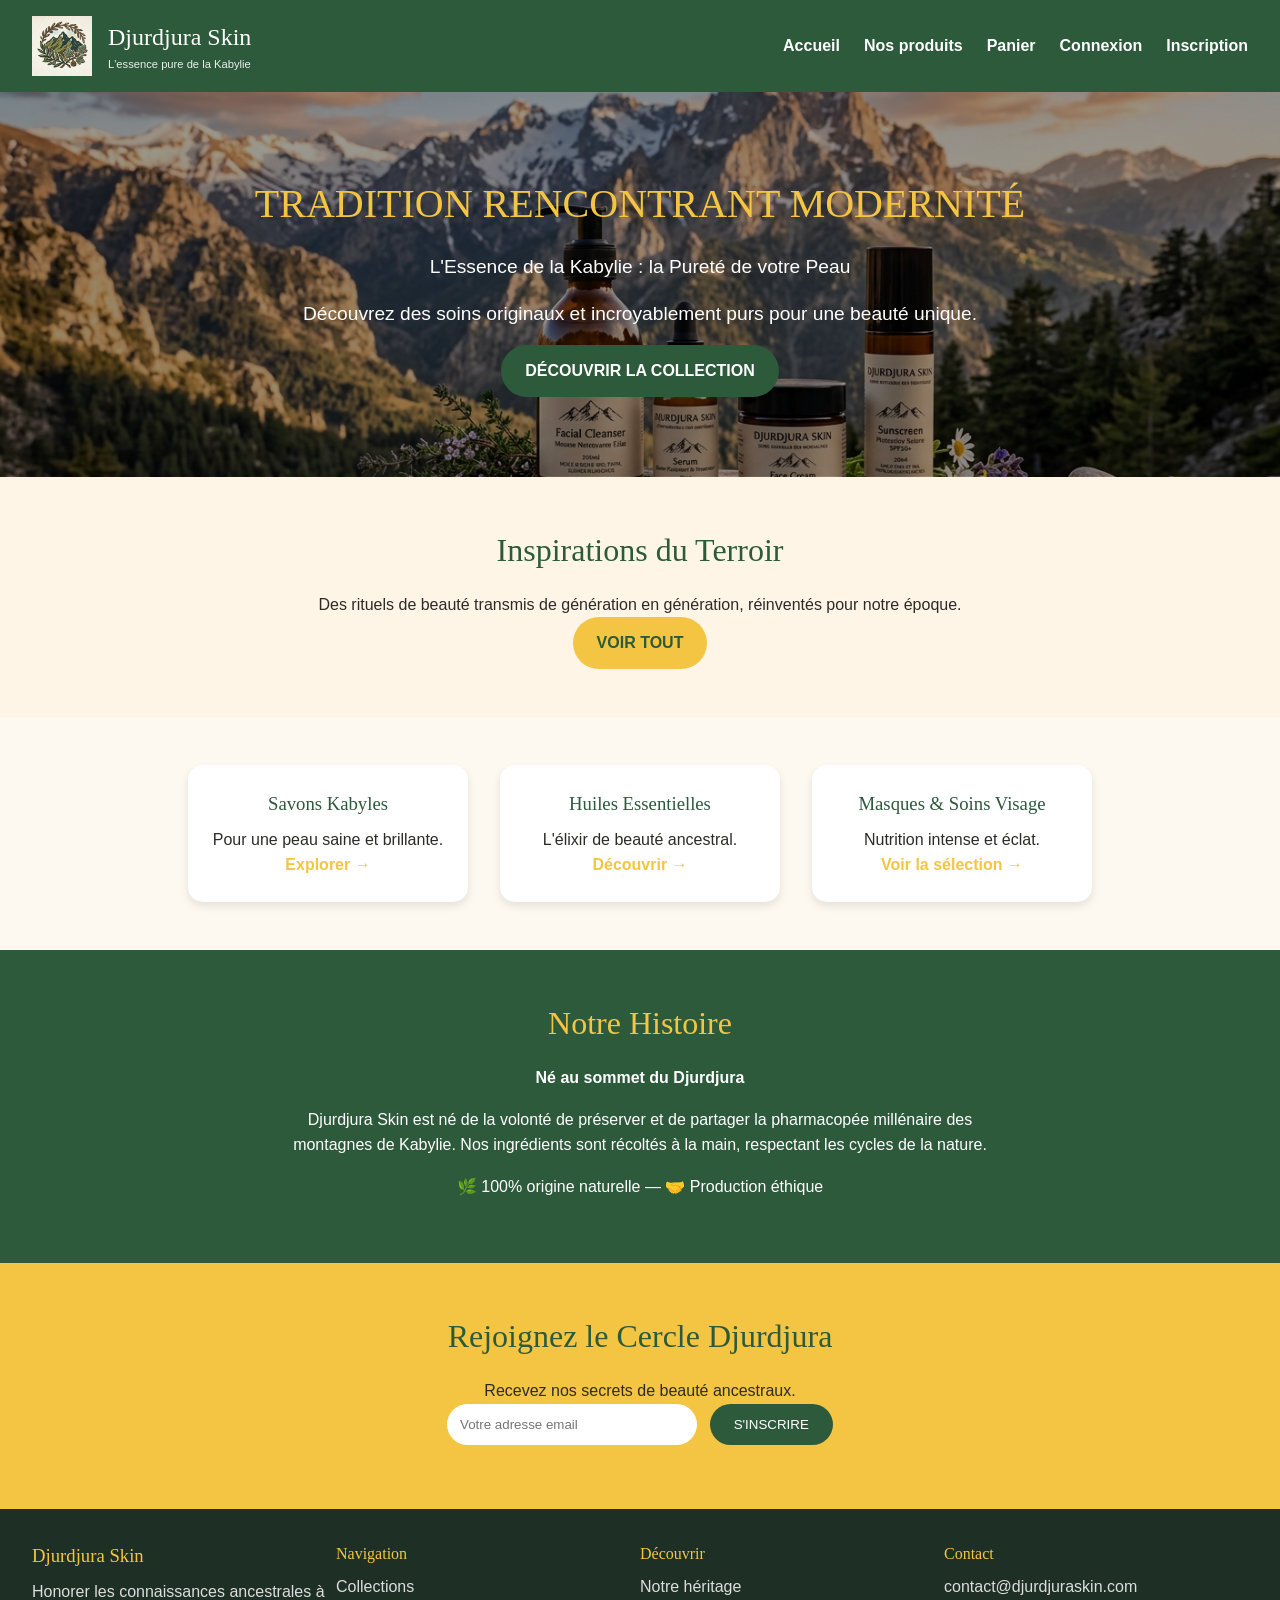
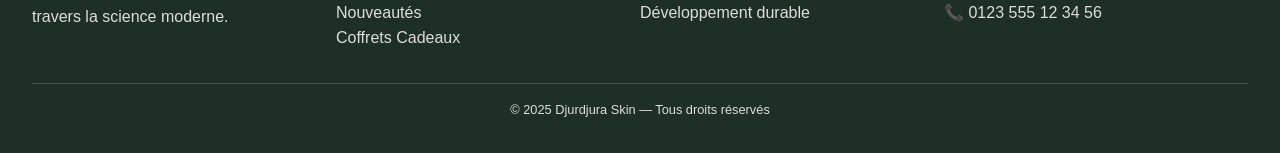
<file: index.html>
<!DOCTYPE html>
<html lang="fr">
<head>
    <meta charset="UTF-8">
    <meta name="viewport" content="width=device-width, initial-scale=1.0">
    <title>Djurdjura Skin - Soins naturels de Kabylie</title>
    <link rel="stylesheet" href="css/style.css">
    <link rel="icon" href="images/favicon.ico" type="image/x-icon">
</head>
<body>

    
    <header>
       <div class="logo">
          <img src="images/logo_djurdjura.jpg" alt="Logo" class="logo-img">
       <div>
          <h1>Djurdjura Skin</h1>
          <p>L'essence pure de la Kabylie</p>
       </div>
       </div>
        <nav>
            <ul>
                <li><a href="index.html">Accueil</a></li>
                <li><a href="produits.html">Nos produits</a></li>
                <li><a href="commande.html">Panier</a></li>
                <li><a href="connexion.html">Connexion</a></li>
                <li><a href="inscription.html">Inscription</a></li>
            </ul>
        </nav>
    </header>

    <main>
        
        <section class="hero">
            <h2>TRADITION RENCONTRANT MODERNITÉ</h2>
            <p>L'Essence de la Kabylie : la Pureté de votre Peau</p>
            <p>Découvrez des soins originaux et incroyablement purs pour une beauté unique.</p>
            <a href="produits.html" class="btn">DÉCOUVRIR LA COLLECTION</a>
        </section>

    
        <section class="inspirations">
            <h2>Inspirations du Terroir</h2>
            <p>Des rituels de beauté transmis de génération en génération, réinventés pour notre époque.</p>
            <a href="produits.html" class="btn-light">VOIR TOUT</a>
        </section>

        <section class="categories">
            <div class="carte">
                <h3>Savons Kabyles </h3>
                <p>Pour une peau saine et brillante.</p>
                <a href="produits.html?categorie=savons">Explorer →</a>
            </div>
            <div class="carte">
                <h3>Huiles Essentielles</h3>
                <p>L'élixir de beauté ancestral.</p>
                <a href="produits.html?categorie=huiles">Découvrir →</a>
            </div>
            <div class="carte">
                <h3>Masques & Soins Visage</h3>
                <p>Nutrition intense et éclat.</p>
                <a href="produits.html?categorie=masques">Voir la sélection →</a>
            </div>
        </section>

        
        <section class="histoire">
            <h2>Notre Histoire</h2>
            <p><strong>Né au sommet du Djurdjura</strong></p>
            <p>Djurdjura Skin est né de la volonté de préserver et de partager la pharmacopée millénaire des montagnes de Kabylie. Nos ingrédients sont récoltés à la main, respectant les cycles de la nature.</p>
            <p>🌿 100% origine naturelle — 🤝 Production éthique</p>
        </section>

        
        <section class="newsletter">
            <h2>Rejoignez le Cercle Djurdjura</h2>
            <p>Recevez nos secrets de beauté ancestraux.</p>
            <form id="newsletterForm">
                <input type="email" id="newsEmail" placeholder="Votre adresse email" required>
                <button type="submit">S'INSCRIRE</button>
            </form>
            <p id="newsMessage" class="message"></p>
        </section>
    </main>


    <footer>
        <div class="footer-col">
            <h3>Djurdjura Skin</h3>
            <p>Honorer les connaissances ancestrales à travers la science moderne.</p>
        </div>
        <div class="footer-col">
            <h4>Navigation</h4>
            <ul>
                <li><a href="produits.html">Collections</a></li>
                <li><a href="produits.html">Nouveautés</a></li>
                <li><a href="produits.html?categorie=coffrets">Coffrets Cadeaux</a></li>
            </ul>
        </div>
        <div class="footer-col">
            <h4>Découvrir</h4>
            <ul>
                <li><a href="#">Notre héritage</a></li>
                <li><a href="#">Développement durable</a></li>
            </ul>
        </div>
        <div class="footer-col">
            <h4>Contact</h4>
            <p>contact@djurdjuraskin.com</p>
            <p>📞 0123 555 12 34 56</p>
        </div>
        <div class="footer-bottom">
            <p>© 2025 Djurdjura Skin — Tous droits réservés</p>
        </div>
    </footer>

    <script src="js/script.js"></script>
</body>
</html>
</file>
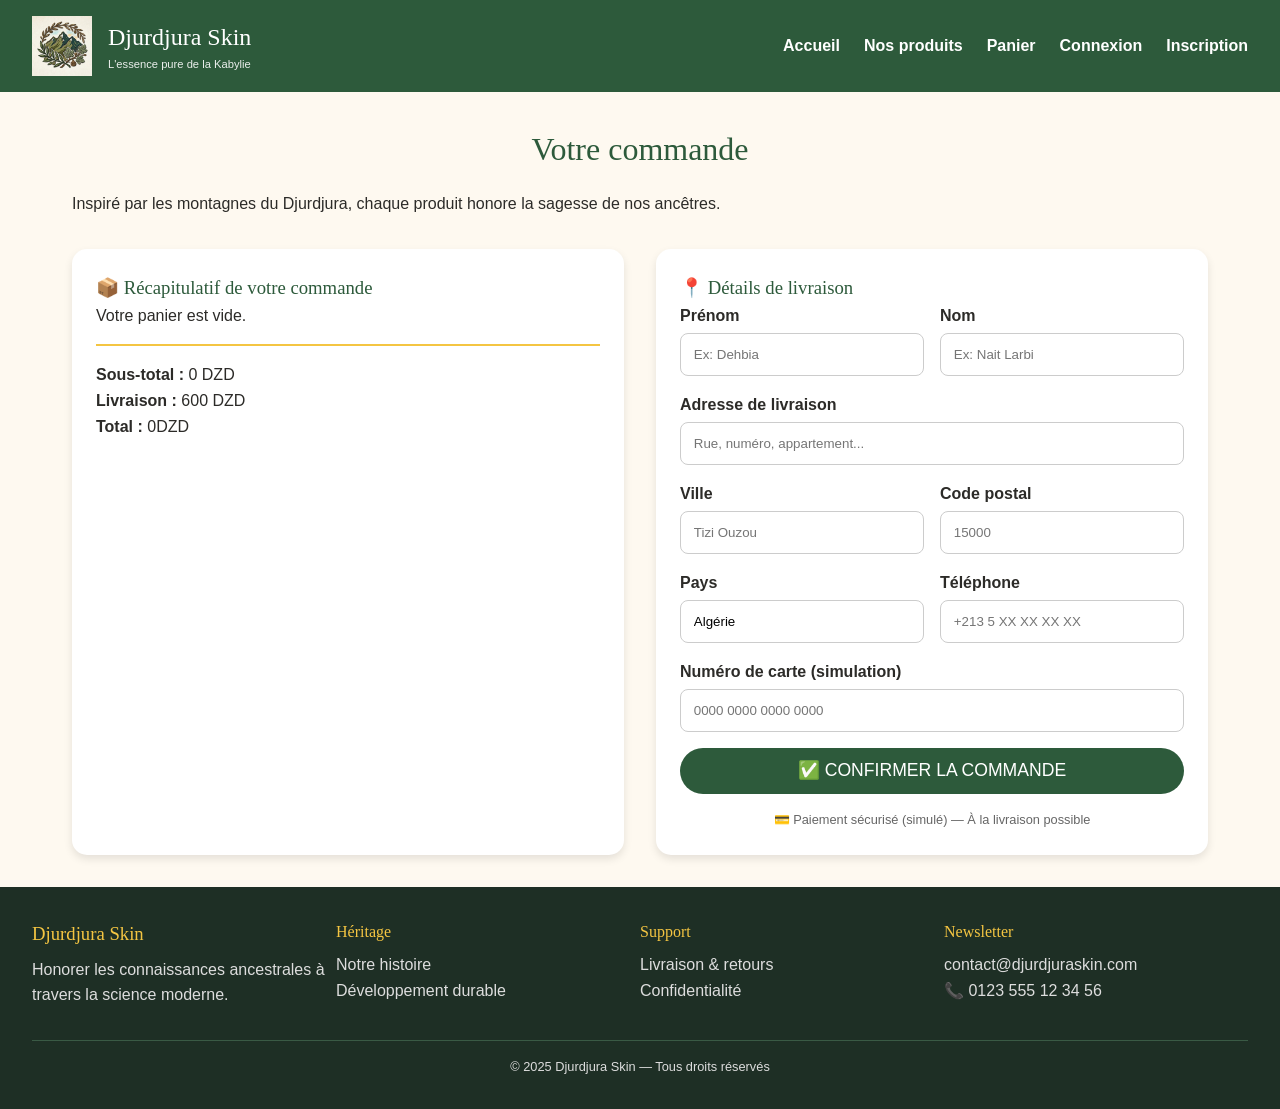
<file: commande.html>
<!DOCTYPE html>
<html lang="fr">
<head>
    <meta charset="UTF-8">
    <meta name="viewport" content="width=device-width, initial-scale=1.0">
    <title>Commande - Djurdjura Skin</title>
    <link rel="stylesheet" href="css/style.css">
</head>
<body>

    <header>
          <div class="logo">
             <img src="images/logo_djurdjura.jpg" alt="Logo" class="logo-img">
          <div>
             <h1>Djurdjura Skin</h1>
             <p>L'essence pure de la Kabylie</p>
          </div>
          </div>
        <nav>
            <ul>
                <li><a href="index.html">Accueil</a></li>
                <li><a href="produits.html">Nos produits</a></li>
                <li><a href="commande.html">Panier</a></li>
                <li><a href="connexion.html">Connexion</a></li>
                <li><a href="inscription.html">Inscription</a></li>
            </ul>
        </nav>
    </header>

    <main>
        <section class="page-commande">
            <h2>Votre commande</h2>
            <p>Inspiré par les montagnes du Djurdjura, chaque produit honore la sagesse de nos ancêtres.</p>

            <div class="commande-container">
                <!-- COLONNE GAUCHE : RÉCAPITULATIF PANIER -->
                <div class="recap">
                    <h3>📦 Récapitulatif de votre commande</h3>
                    <div id="recap-panier">
                        <p>Chargement du panier...</p>
                    </div>
                    <div class="total-livraison">
                        <p><strong>Sous-total :</strong> <span id="sous-total">0.00</span> DZD</p>
                        <p><strong>Livraison :</strong> 600 DZD </p>
                        <p><strong>Total :</strong> <span id="total-panier">0.00</span>DZD</p>
                    </div>
                </div>

                <!-- COLONNE DROITE : FORMULAIRE DE LIVRAISON -->
                <div class="livraison">
                    <h3>📍 Détails de livraison</h3>
                    <form id="formulaire-livraison">
                        <div class="form-row">
                            <div class="form-group">
                                <label for="prenom">Prénom</label>
                                <input type="text" id="prenom" placeholder="Ex: Dehbia" required>
                            </div>
                            <div class="form-group">
                                <label for="nom">Nom</label>
                                <input type="text" id="nom" placeholder="Ex: Nait Larbi" required>
                            </div>
                        </div>

                        <div class="form-group">
                            <label for="adresse">Adresse de livraison</label>
                            <input type="text" id="adresse" placeholder="Rue, numéro, appartement..." required>
                        </div>

                        <div class="form-row">
                            <div class="form-group">
                                <label for="ville">Ville</label>
                                <input type="text" id="ville" placeholder="Tizi Ouzou" required>
                            </div>
                            <div class="form-group">
                                <label for="codePostal">Code postal</label>
                                <input type="text" id="codePostal" placeholder="15000" required>
                            </div>
                        </div>

                        <div class="form-row">
                            <div class="form-group">
                                <label for="pays">Pays</label>
                                <input type="text" id="pays" value="Algérie" readonly>
                            </div>
                            <div class="form-group">
                                <label for="telephone">Téléphone</label>
                                <input type="tel" id="telephone" placeholder="+213 5 XX XX XX XX" required>
                            </div>
                        </div>

                        <div class="form-group">
                            <label for="carte">Numéro de carte (simulation)</label>
                            <input type="text" id="carte" placeholder="0000 0000 0000 0000">
                        </div>

                        <button type="submit" class="btn-confirmer">✅ CONFIRMER LA COMMANDE</button>
                        <p class="paiement-info">💳 Paiement sécurisé (simulé) — À la livraison possible</p>
                    </form>
                </div>
            </div>
        </section>
    </main>

    <footer>
        <div class="footer-col">
            <h3>Djurdjura Skin</h3>
            <p>Honorer les connaissances ancestrales à travers la science moderne.</p>
        </div>
        <div class="footer-col">
            <h4>Héritage</h4>
            <ul>
                <li><a href="#">Notre histoire</a></li>
                <li><a href="#">Développement durable</a></li>
            </ul>
        </div>
        <div class="footer-col">
            <h4>Support</h4>
            <ul>
                <li><a href="#">Livraison & retours</a></li>
                <li><a href="#">Confidentialité</a></li>
            </ul>
        </div>
        <div class="footer-col">
            <h4>Newsletter</h4>
            <p>contact@djurdjuraskin.com</p>
            <p>📞 0123 555 12 34 56</p>
        </div>
        <div class="footer-bottom">
            <p>© 2025 Djurdjura Skin — Tous droits réservés</p>
        </div>
    </footer>

    <script src="js/script.js"></script>
</body>
</html>
</file>
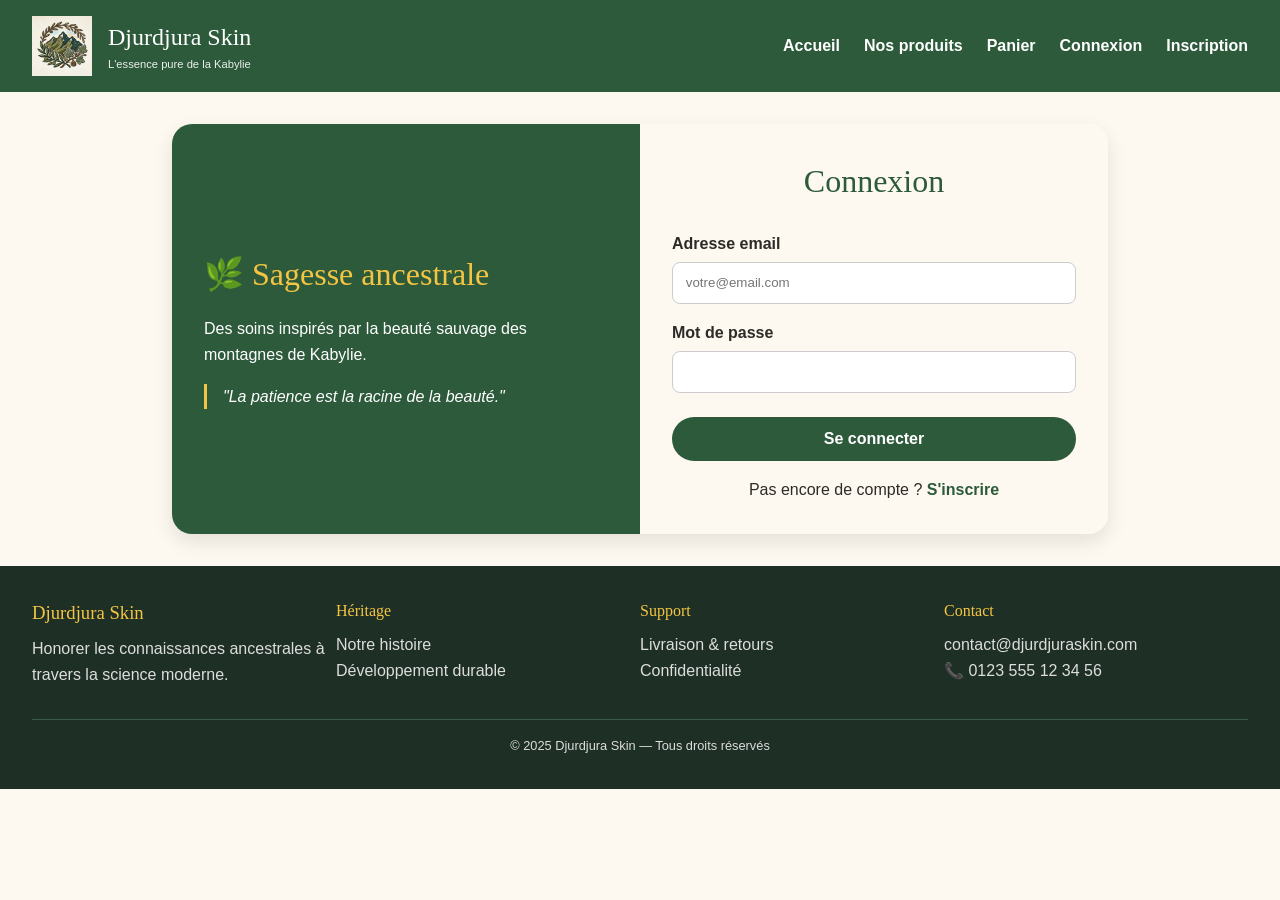
<file: connexion.html>
<!DOCTYPE html>
<html lang="fr">
<head>
    <meta charset="UTF-8">
    <meta name="viewport" content="width=device-width, initial-scale=1.0">
    <title>Connexion - Djurdjura Skin</title>
    <link rel="stylesheet" href="css/style.css">
</head>
<body>

    <header>
        <div class="logo">
           <img src="images/logo_djurdjura.jpg" alt="Logo" class="logo-img">
        <div>
           <h1>Djurdjura Skin</h1>
           <p>L'essence pure de la Kabylie</p>
        </div>
        </div>
        <nav>
            <ul>
                <li><a href="index.html">Accueil</a></li>
                <li><a href="produits.html">Nos produits</a></li>
                <li><a href="commande.html">Panier</a></li>
                <li><a href="connexion.html">Connexion</a></li>
                <li><a href="inscription.html">Inscription</a></li>
            </ul>
        </nav>
    </header>

    <main>
        <section class="page-auth">
            <div class="auth-container">
                <div class="auth-left">
                    <h2>🌿 Sagesse ancestrale</h2>
                    <p>Des soins inspirés par la beauté sauvage des montagnes de Kabylie.</p>
                    <blockquote>
                        "La patience est la racine de la beauté."
                    </blockquote>
                </div>
                <div class="auth-right">
                    <h2>Connexion</h2>
                    <form id="formulaire-connexion">
                        <div class="form-group">
                            <label for="login_email">Adresse email</label>
                            <input type="email" id="login_email" placeholder="votre@email.com" required>
                        </div>
                        <div class="form-group">
                            <label for="login_password">Mot de passe</label>
                            <input type="password" id="login_password" required>
                        </div>
                        <button type="submit" class="btn-auth">Se connecter</button>
                        <p class="auth-lien">Pas encore de compte ? <a href="inscription.html">S'inscrire</a></p>
                    </form>
                </div>
            </div>
        </section>
    </main>

    <footer>
        <div class="footer-col">
            <h3>Djurdjura Skin</h3>
            <p>Honorer les connaissances ancestrales à travers la science moderne.</p>
        </div>
        <div class="footer-col">
            <h4>Héritage</h4>
            <ul>
                <li><a href="#">Notre histoire</a></li>
                <li><a href="#">Développement durable</a></li>
            </ul>
        </div>
        <div class="footer-col">
            <h4>Support</h4>
            <ul>
                <li><a href="#">Livraison & retours</a></li>
                <li><a href="#">Confidentialité</a></li>
            </ul>
        </div>
        <div class="footer-col">
            <h4>Contact</h4>
            <p>contact@djurdjuraskin.com</p>
            <p>📞 0123 555 12 34 56</p>
        </div>
        <div class="footer-bottom">
            <p>© 2025 Djurdjura Skin — Tous droits réservés</p>
        </div>
    </footer>

    <script src="js/script.js"></script>
</body>
</html>
</file>
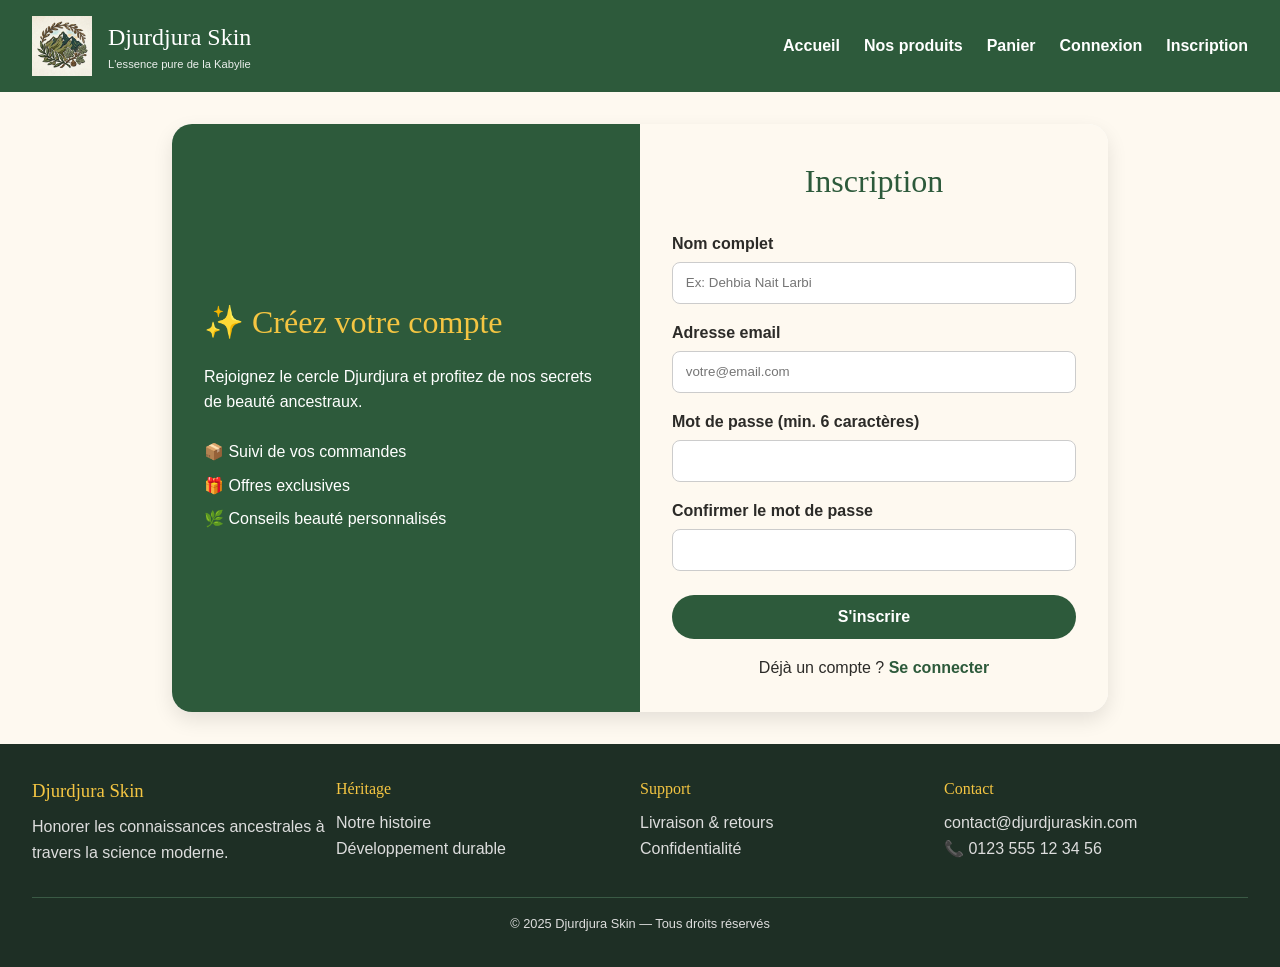
<file: inscription.html>
<!DOCTYPE html>
<html lang="fr">
<head>
    <meta charset="UTF-8">
    <meta name="viewport" content="width=device-width, initial-scale=1.0">
    <title>Inscription - Djurdjura Skin</title>
    <link rel="stylesheet" href="css/style.css">
</head>
<body>

    <header>
        <div class="logo">
           <img src="images/logo_djurdjura.jpg" alt="Logo" class="logo-img">
        <div>
           <h1>Djurdjura Skin</h1>
           <p>L'essence pure de la Kabylie</p>
        </div>
       </div>
        <nav>
            <ul>
                <li><a href="index.html">Accueil</a></li>
                <li><a href="produits.html">Nos produits</a></li>
                <li><a href="commande.html">Panier</a></li>
                <li><a href="connexion.html">Connexion</a></li>
                <li><a href="inscription.html">Inscription</a></li>
            </ul>
        </nav>
    </header>

    <main>
        <section class="page-auth">
            <div class="auth-container">
                <div class="auth-left">
                    <h2>✨ Créez votre compte</h2>
                    <p>Rejoignez le cercle Djurdjura et profitez de nos secrets de beauté ancestraux.</p>
                    <ul>
                        <li>📦 Suivi de vos commandes</li>
                        <li>🎁 Offres exclusives</li>
                        <li>🌿 Conseils beauté personnalisés</li>
                    </ul>
                </div>
                <div class="auth-right">
                    <h2>Inscription</h2>
                    <form id="formulaire-inscription">
                        <div class="form-group">
                            <label for="inscrit_nom">Nom complet</label>
                            <input type="text" id="inscrit_nom" placeholder="Ex: Dehbia Nait Larbi" required>
                        </div>
                        <div class="form-group">
                            <label for="inscrit_email">Adresse email</label>
                            <input type="email" id="inscrit_email" placeholder="votre@email.com" required>
                        </div>
                        <div class="form-group">
                            <label for="inscrit_password">Mot de passe (min. 6 caractères)</label>
                            <input type="password" id="inscrit_password" required>
                        </div>
                        <div class="form-group">
                            <label for="inscrit_confirm">Confirmer le mot de passe</label>
                            <input type="password" id="inscrit_confirm" required>
                        </div>
                        <button type="submit" class="btn-auth">S'inscrire</button>
                        <p class="auth-lien">Déjà un compte ? <a href="connexion.html">Se connecter</a></p>
                    </form>
                </div>
            </div>
        </section>
    </main>

    <footer>
        <div class="footer-col">
            <h3>Djurdjura Skin</h3>
            <p>Honorer les connaissances ancestrales à travers la science moderne.</p>
        </div>
        <div class="footer-col">
            <h4>Héritage</h4>
            <ul>
                <li><a href="#">Notre histoire</a></li>
                <li><a href="#">Développement durable</a></li>
            </ul>
        </div>
        <div class="footer-col">
            <h4>Support</h4>
            <ul>
                <li><a href="#">Livraison & retours</a></li>
                <li><a href="#">Confidentialité</a></li>
            </ul>
        </div>
        <div class="footer-col">
            <h4>Contact</h4>
            <p>contact@djurdjuraskin.com</p>
            <p>📞 0123 555 12 34 56</p>
        </div>
        <div class="footer-bottom">
            <p>© 2025 Djurdjura Skin — Tous droits réservés</p>
        </div>
    </footer>

    <script src="js/script.js"></script>
</body>
</html>
</file>
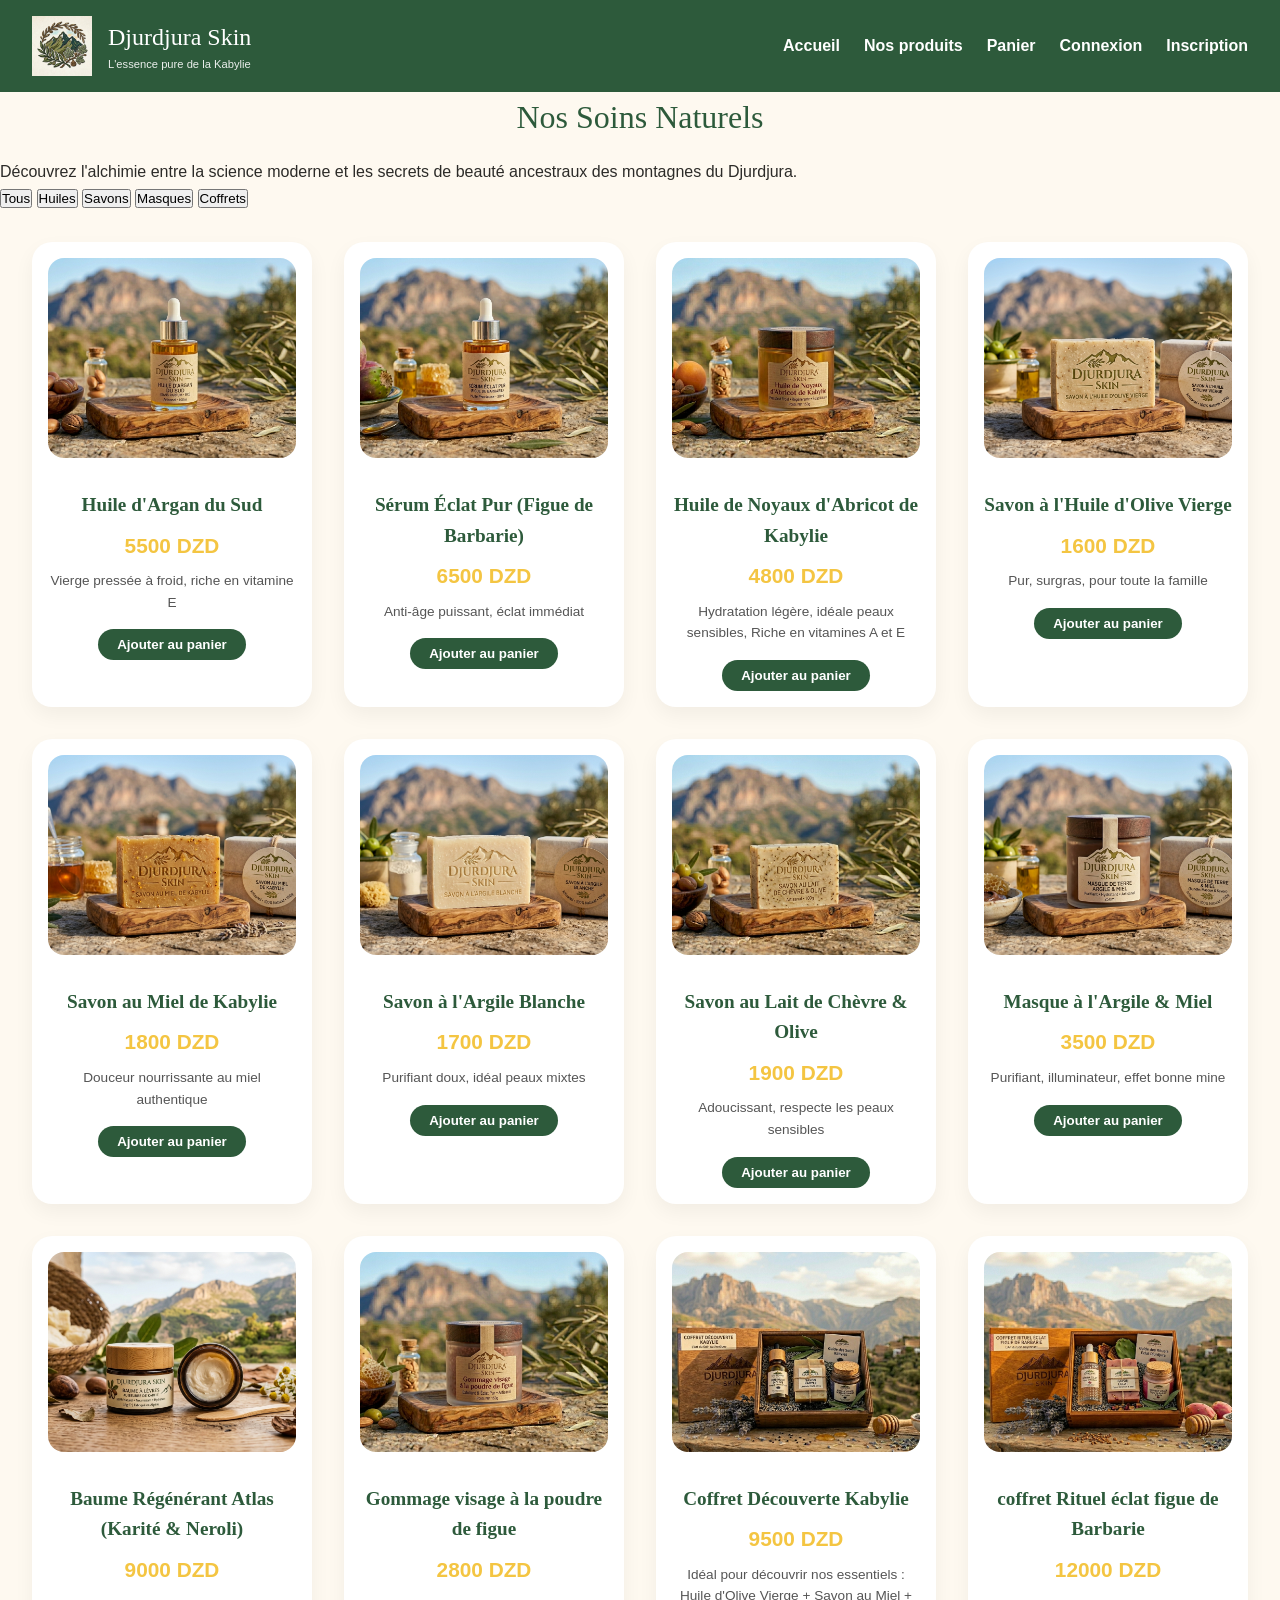
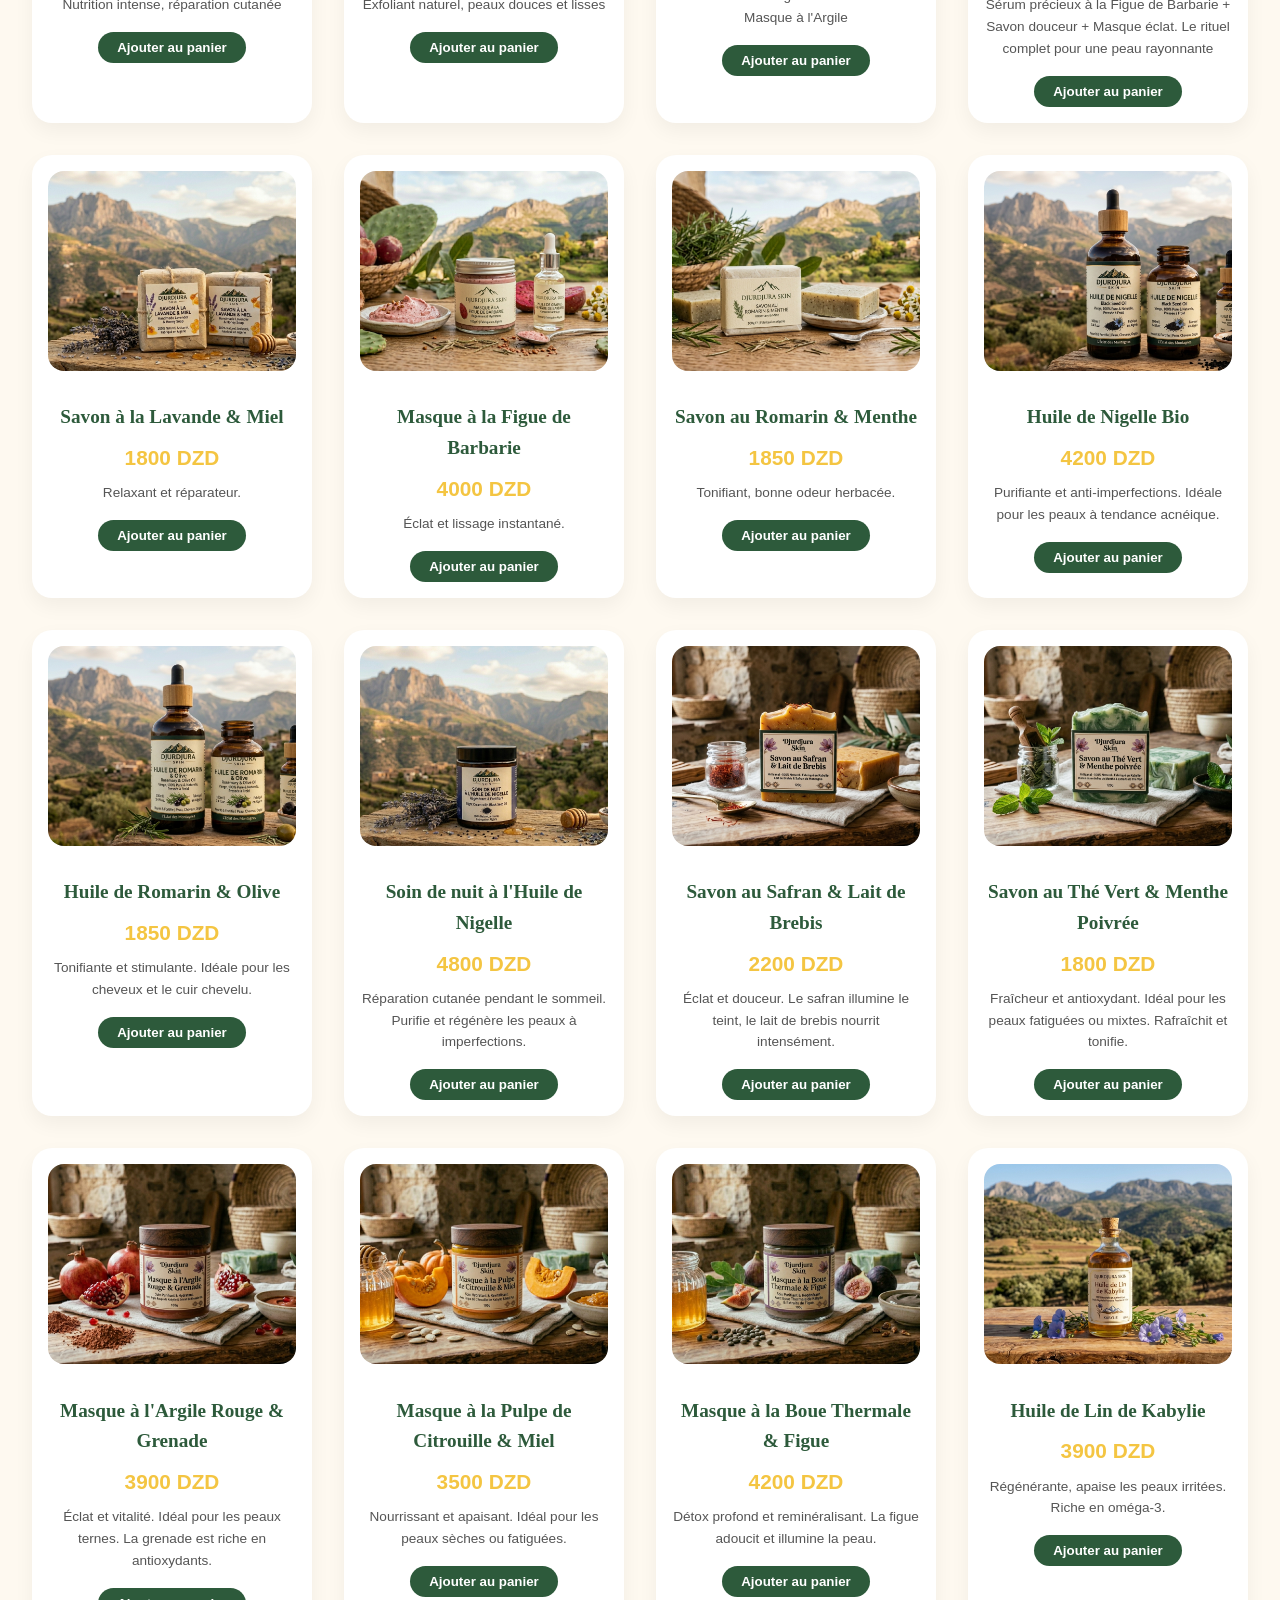
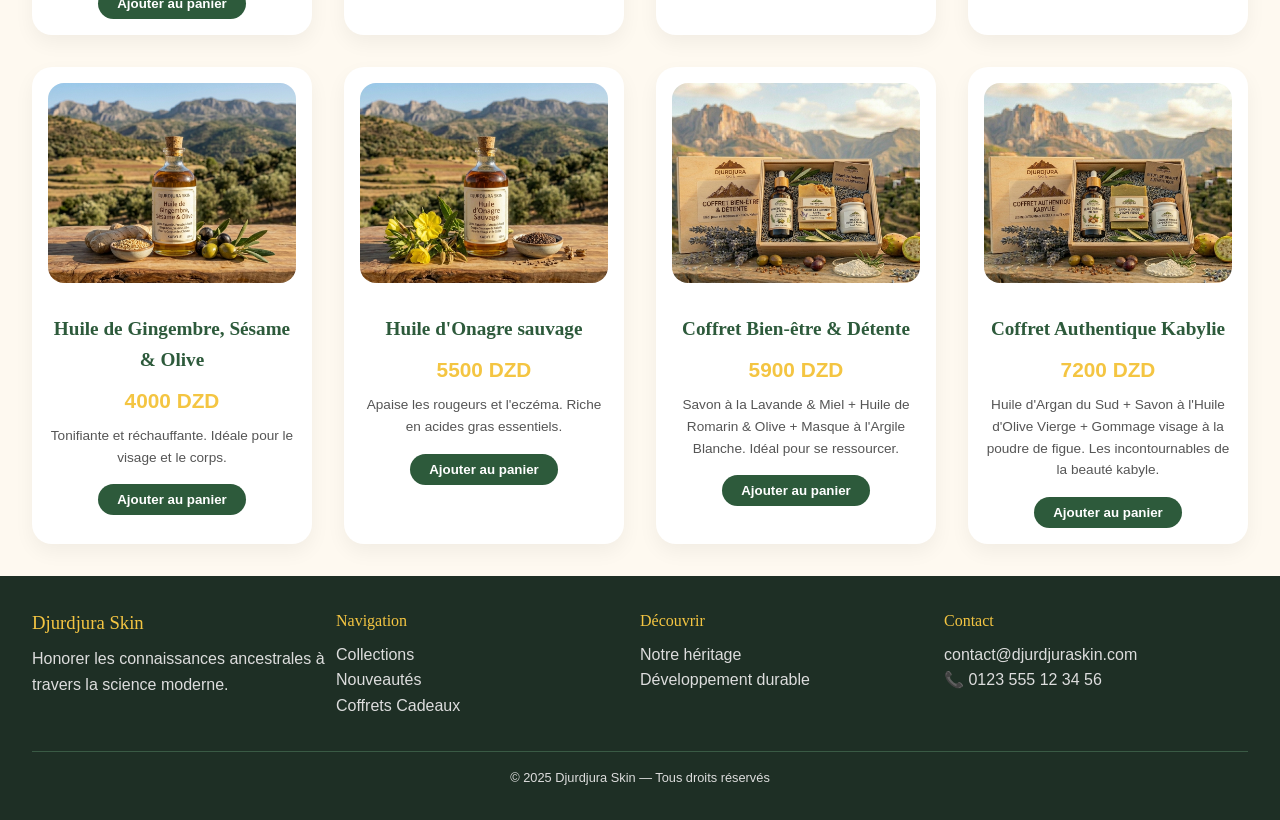
<file: produits.html>
<!DOCTYPE html>
<html lang="fr">
<head>
    <meta charset="UTF-8">
    <meta name="viewport" content="width=device-width, initial-scale=1.0">
    <title>Nos produits - Djurdjura Skin</title>
    <link rel="stylesheet" href="css/style.css">
</head>
<body>

    <header>
        <div class="logo">
           <img src="images/logo_djurdjura.jpg" alt="Logo" class="logo-img">
        <div>
           <h1>Djurdjura Skin</h1>
           <p>L'essence pure de la Kabylie</p>
        </div>
        </div>
        <nav>
            <ul>
                <li><a href="index.html">Accueil</a></li>
                <li><a href="produits.html">Nos produits</a></li>
                <li><a href="commande.html">Panier</a></li>
                <li><a href="connexion.html">Connexion</a></li>
                <li><a href="inscription.html">Inscription</a></li>
            </ul>
        </nav>
    </header>

    <main>
        <section class="page-produits">
            <h2>Nos Soins Naturels</h2>
            <p>Découvrez l'alchimie entre la science moderne et les secrets de beauté ancestraux des montagnes du Djurdjura.</p>

            <!-- FILTRES PAR CATÉGORIE -->
            <div class="filtres">
                <button class="filtre-btn active" data-categorie="tous">Tous</button>
                <button class="filtre-btn" data-categorie="huiles">Huiles</button>
                <button class="filtre-btn" data-categorie="savons">Savons</button>
                <button class="filtre-btn" data-categorie="masques">Masques</button>
                <button class="filtre-btn" data-categorie="coffrets">Coffrets</button>
            </div>

            <!-- GRILLE DES PRODUITS (remplie par JS) -->
            <div id="grille-produits" class="grille-produits">
                <p>Chargement des produits...</p>
            </div>
        </section>
    </main>

    <footer>
        <div class="footer-col">
            <h3>Djurdjura Skin</h3>
            <p>Honorer les connaissances ancestrales à travers la science moderne.</p>
        </div>
        <div class="footer-col">
            <h4>Navigation</h4>
            <ul>
                <li><a href="produits.html">Collections</a></li>
                <li><a href="produits.html">Nouveautés</a></li>
                <li><a href="produits.html?categorie=coffrets">Coffrets Cadeaux</a></li>
            </ul>
        </div>
        <div class="footer-col">
            <h4>Découvrir</h4>
            <ul>
                <li><a href="#">Notre héritage</a></li>
                <li><a href="#">Développement durable</a></li>
            </ul>
        </div>
        <div class="footer-col">
            <h4>Contact</h4>
            <p>contact@djurdjuraskin.com</p>
            <p>📞 0123 555 12 34 56</p>
        </div>
        <div class="footer-bottom">
            <p>© 2025 Djurdjura Skin — Tous droits réservés</p>
        </div>
    </footer>

    <script src="js/script.js"></script>
</body>
</html>
</file>
<file: css/style.css>
* {
    margin: 0;
    padding: 0;
    box-sizing: border-box;
}

body {
    font-family: 'Segoe UI', Tahoma, Geneva, Verdana, sans-serif;
    background-color: #fef9f0;
    color: #2c2b28;
    line-height: 1.6;
}


h1, h2, h3, h4 {
    font-family: 'Georgia', serif;
    font-weight: normal;
    color: #2d5a3b;
}

h2 {
    font-size: 2rem;
    margin-bottom: 1rem;
    text-align: center;
}


header {
    background-color: #2d5a3b;
    color: white;
    padding: 1rem 2rem;
    display: flex;
    justify-content: space-between;
    align-items: center;
    flex-wrap: wrap;
}

.logo h1 {
    color: white;
    font-size: 1.8rem;
    margin-bottom: 0.2rem;
}

.logo p {
    font-size: 0.8rem;
    opacity: 0.9;
}

nav ul {
    display: flex;
    list-style: none;
    gap: 1.5rem;
    flex-wrap: wrap;
}

nav a {
    color: white;
    text-decoration: none;
    font-weight: bold;
    transition: color 0.3s;
}

nav a:hover {
    color: #f4c542;
    text-decoration: underline;
}


.btn, .btn-light {
    display: inline-block;
    padding: 0.8rem 1.5rem;
    text-decoration: none;
    border-radius: 30px;
    font-weight: bold;
    transition: all 0.3s;
}

.btn {
    background-color: #2d5a3b;
    color: white;
    border: none;
}

.btn:hover {
    background-color: #1e3f29;
    transform: scale(1.05);
}

.btn-light {
    background-color: #f4c542;
    color: #2d5a3b;
}

.btn-light:hover {
    background-color: #e0b130;
    transform: scale(1.05);
}


.hero {
    background: linear-gradient(rgba(0,0,0,0.4), rgba(0,0,0,0.4)), url('../images/montagne_djurdjura.jpg');
    background-size: cover;
    background-position: center;
    color: white;
    text-align: center;
    padding: 5rem 2rem;
}

.hero h2 {
    color: #f4c542;
    font-size: 2.5rem;
}

.hero p {
    font-size: 1.2rem;
    margin: 1rem 0;
}


.inspirations {
    text-align: center;
    padding: 3rem 2rem;
    background-color: #fff5e6;
}


.categories {
    display: flex;
    flex-wrap: wrap;
    justify-content: center;
    gap: 2rem;
    padding: 3rem 2rem;
}

.carte {
    background-color: white;
    border-radius: 15px;
    box-shadow: 0 4px 8px rgba(0,0,0,0.1);
    padding: 1.5rem;
    width: 280px;
    text-align: center;
    transition: transform 0.3s;
}

.carte:hover {
    transform: translateY(-10px);
}

.carte h3 {
    color: #2d5a3b;
    margin-bottom: 0.5rem;
}

.carte a {
    color: #f4c542;
    text-decoration: none;
    font-weight: bold;
}


.histoire {
    background-color: #2d5a3b;
    color: white;
    text-align: center;
    padding: 3rem 2rem;
}

.histoire h2 {
    color: #f4c542;
}

.histoire p {
    max-width: 700px;
    margin: 1rem auto;
}


.newsletter {
    background-color: #f4c542;
    text-align: center;
    padding: 3rem 2rem;
}

.newsletter input {
    padding: 0.8rem;
    width: 250px;
    border: none;
    border-radius: 30px;
    margin-right: 0.5rem;
}

.newsletter button {
    padding: 0.8rem 1.5rem;
    background-color: #2d5a3b;
    color: white;
    border: none;
    border-radius: 30px;
    cursor: pointer;
}

.message {
    margin-top: 1rem;
    font-weight: bold;
}


footer {
    background-color: #1e2f25;
    color: #ddd;
    padding: 2rem;
    display: flex;
    flex-wrap: wrap;
    justify-content: space-between;
}

.footer-col {
    flex: 1;
    min-width: 150px;
    margin-bottom: 1rem;
}

.footer-col h3, .footer-col h4 {
    color: #f4c542;
    margin-bottom: 0.5rem;
}

.footer-col ul {
    list-style: none;
}

.footer-col a {
    color: #ddd;
    text-decoration: none;
}

.footer-col a:hover {
    color: #f4c542;
}

.footer-bottom {
    width: 100%;
    text-align: center;
    margin-top: 1rem;
    font-size: 0.8rem;
    border-top: 1px solid #3a5a45;
    padding-top: 1rem;
}


@media (max-width: 768px) {
    header {
        flex-direction: column;
        text-align: center;
    }

    nav ul {
        justify-content: center;
        margin-top: 1rem;
    }

    .hero h2 {
        font-size: 1.8rem;
    }

    .newsletter input {
        width: 80%;
        margin-bottom: 0.5rem;
    }

    footer {
        flex-direction: column;
        text-align: center;
    }
}

.page-commande {
    padding: 2rem;
    max-width: 1200px;
    margin: 0 auto;
}

.commande-container {
    display: flex;
    flex-wrap: wrap;
    gap: 2rem;
    margin-top: 2rem;
}

.recap, .livraison {
    flex: 1;
    background: white;
    padding: 1.5rem;
    border-radius: 15px;
    box-shadow: 0 4px 8px rgba(0,0,0,0.1);
}

.liste-panier {
    list-style: none;
    padding: 0;
}

.liste-panier li {
    padding: 0.5rem 0;
    border-bottom: 1px solid #eee;
    display: flex;
    justify-content: space-between;
    align-items: center;
}

.btn-supprimer {
    background: none;
    border: none;
    color: red;
    cursor: pointer;
}

.total-livraison {
    margin-top: 1rem;
    border-top: 2px solid #f4c542;
    padding-top: 1rem;
}

.form-row {
    display: flex;
    gap: 1rem;
    flex-wrap: wrap;
}

.form-group {
    flex: 1;
    margin-bottom: 1rem;
}

.form-group label {
    display: block;
    font-weight: bold;
    margin-bottom: 0.3rem;
}

.form-group input {
    width: 100%;
    padding: 0.8rem;
    border: 1px solid #ccc;
    border-radius: 8px;
}

.btn-confirmer {
    background-color: #2d5a3b;
    color: white;
    padding: 0.8rem 1.5rem;
    border: none;
    border-radius: 30px;
    cursor: pointer;
    width: 100%;
    font-size: 1.1rem;
}

.btn-confirmer:hover {
    background-color: #1e3f29;
}

.paiement-info {
    margin-top: 1rem;
    font-size: 0.8rem;
    text-align: center;
    color: #666;
}

@media (max-width: 768px) {
    .commande-container {
        flex-direction: column;
    }
}

.page-auth {
    padding: 2rem;
    max-width: 1000px;
    margin: 0 auto;
}

.auth-container {
    display: flex;
    flex-wrap: wrap;
    background: white;
    border-radius: 20px;
    overflow: hidden;
    box-shadow: 0 8px 20px rgba(0,0,0,0.1);
}

.auth-left {
    flex: 1;
    background: #2d5a3b;
    color: white;
    padding: 2rem;
    display: flex;
    flex-direction: column;
    justify-content: center;
}

.auth-left h2 {
    color: #f4c542;
    text-align: left;
}

.auth-left ul {
    margin-top: 1rem;
    list-style: none;
}

.auth-left li {
    margin: 0.5rem 0;
}

.auth-left blockquote {
    font-style: italic;
    margin-top: 1rem;
    border-left: 3px solid #f4c542;
    padding-left: 1rem;
}

.auth-right {
    flex: 1;
    padding: 2rem;
    background: #fef9f0;
}

.auth-right h2 {
    text-align: center;
    margin-bottom: 1.5rem;
}

.btn-auth {
    background-color: #2d5a3b;
    color: white;
    padding: 0.8rem;
    border: none;
    border-radius: 30px;
    cursor: pointer;
    width: 100%;
    font-size: 1rem;
    font-weight: bold;
    margin-top: 0.5rem;
}

.btn-auth:hover {
    background-color: #1e3f29;
}

.auth-lien {
    text-align: center;
    margin-top: 1rem;
}

.auth-lien a {
    color: #2d5a3b;
    text-decoration: none;
    font-weight: bold;
}

@media (max-width: 768px) {
    .auth-container {
        flex-direction: column;
    }
}

.grille-produits {
    display: grid;
    grid-template-columns: repeat(auto-fill, minmax(260px, 1fr));
    gap: 2rem;
    padding: 2rem;
}

.carte-produit {
    background: white;
    border-radius: 20px;
    padding: 1rem;
    text-align: center;
    box-shadow: 0 8px 20px rgba(0, 0, 0, 0.05);
    transition: transform 0.2s ease, box-shadow 0.2s ease;
}

.carte-produit:hover {
    transform: translateY(-5px);
    box-shadow: 0 12px 28px rgba(0, 0, 0, 0.1);
}

.carte-produit img {
    width: 100%;
    height: 200px;
    object-fit: cover;
    border-radius: 16px;
    margin-bottom: 1rem;
}

.carte-produit h3 {
    font-size: 1.2rem;
    font-weight: 600;
    margin: 0.5rem 0;
    color: #2d5a3b;
}

.prix {
    font-size: 1.3rem;
    font-weight: bold;
    color: #f4c542;
    margin: 0.5rem 0;
}

.description {
    font-size: 0.85rem;
    color: #555;
    margin: 0.5rem 0 1rem;
}

.btn-ajouter {
    background-color: #2d5a3b;
    color: white;
    border: none;
    padding: 0.5rem 1.2rem;
    border-radius: 40px;
    font-weight: bold;
    cursor: pointer;
    transition: background 0.2s;
}

.btn-ajouter:hover {
    background-color: #1e3f29;
}


.logo {
    display: flex;
    align-items: center;
    gap: 1rem;
}

.logo-img {
    height: 60px;
    width: auto;
}

.logo h1 {
    font-size: 1.5rem;
    margin: 0;
}

.logo p {
    font-size: 0.7rem;
    margin: 0;
}
</file>
